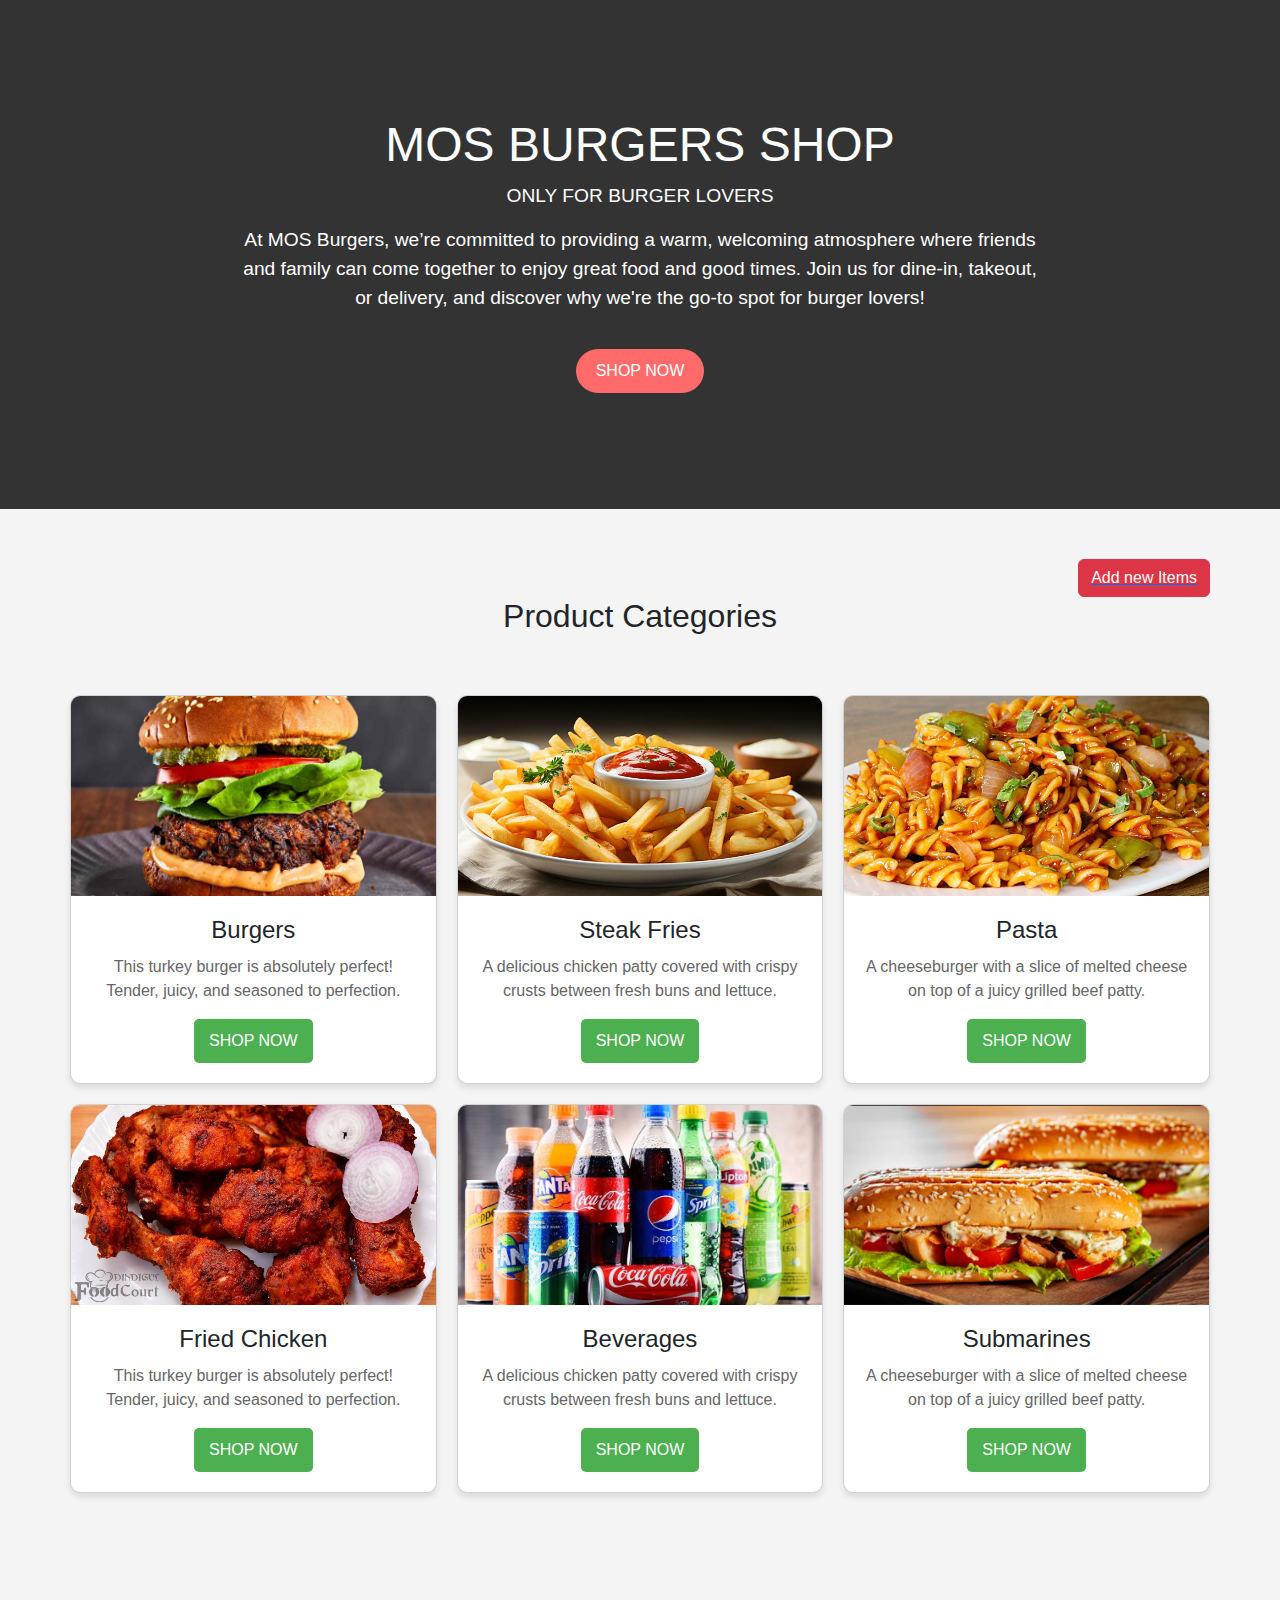
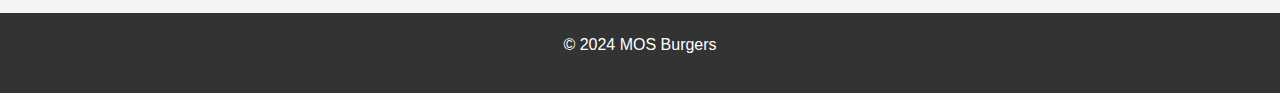
<file: index.html>
<!DOCTYPE html>
<html lang="en">
<head>
    <meta charset="UTF-8">
    <meta name="viewport" content="width=device-width, initial-scale=1.0">
    <link rel="stylesheet" href="https://cdn.jsdelivr.net/npm/bootstrap@5.3.3/dist/css/bootstrap.min.css">
    <title>MOS Burgers</title>
    <link rel="stylesheet" href="CSS/style.css">
</head>
<body>

    <header>
        <div class="hero">
            <div class="hero-content">
                <h1>MOS BURGERS SHOP</h1>
                <p>ONLY FOR BURGER LOVERS</p>
                <p class="details">At MOS Burgers, we’re committed to providing a warm, welcoming atmosphere where friends and family can come together to enjoy great food and good times. Join us for dine-in, takeout, or delivery, and discover why we're the go-to spot for burger lovers!</p>
                <a href="#menu" class="shop-btn">SHOP NOW</a>
            </div>
        </div>
    </header>


    <section id="menu">
        <div>
            <a id="btn-addnewitems" href="addFoodform.html"><button type="button" class="btn btn-danger">Add new Items</button></a>       
         </div>
        <h2>Product Categories</h2>
        <div class="burger-grid" id="food-container">         
        </div>
    </section>
    
</div>


    <footer>
        <p>&copy; 2024 MOS Burgers</p>
    </footer>

    <script src="JS/foods.js"></script>
    
</body>

</html>
</file>
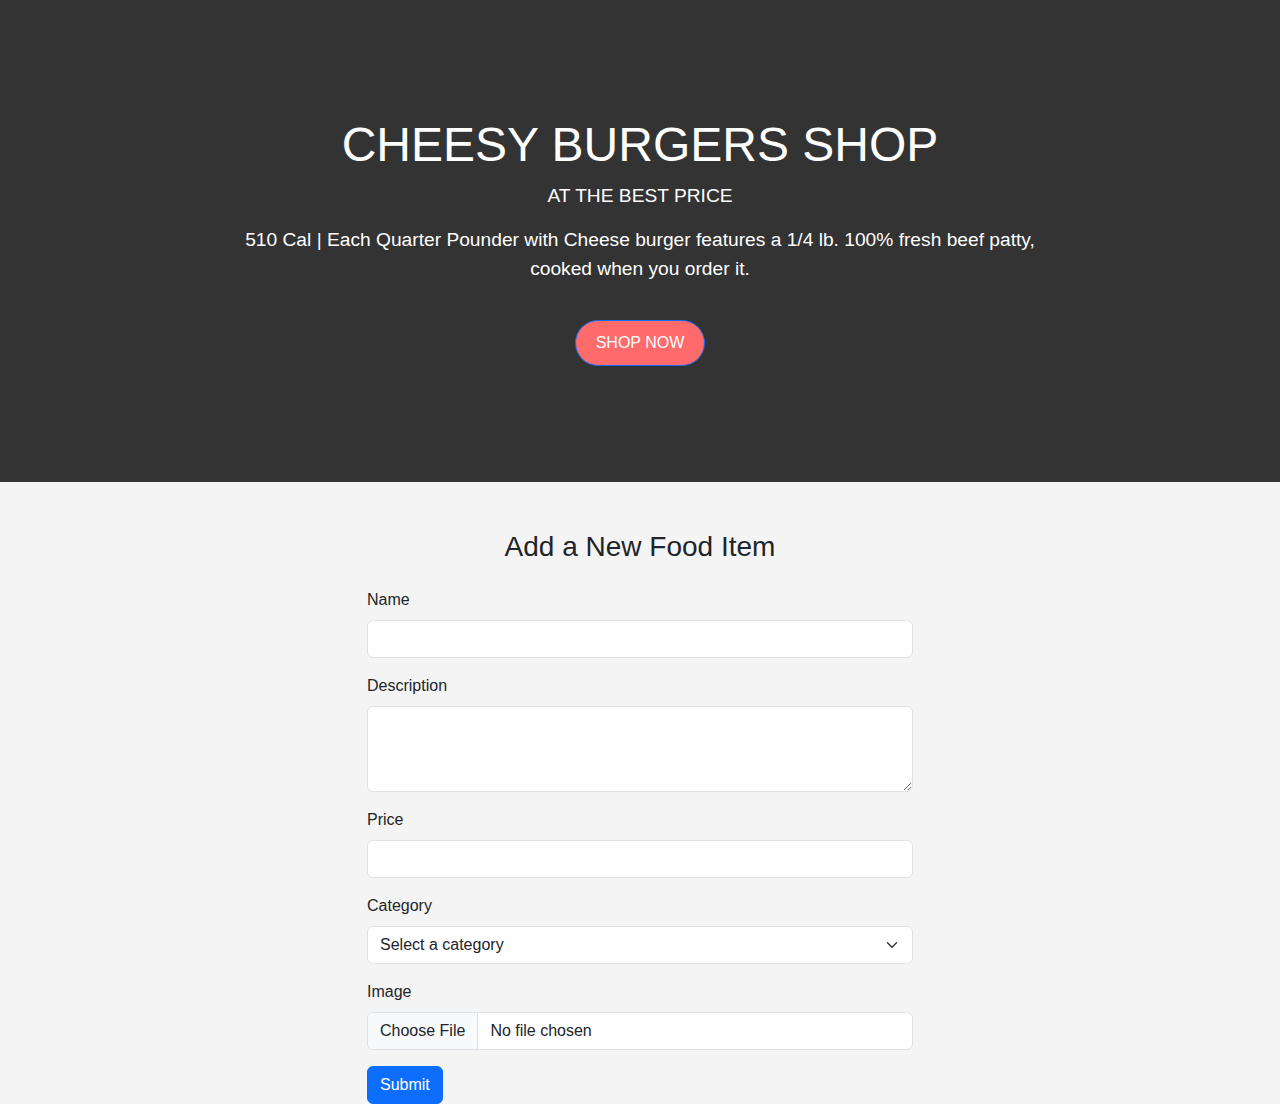
<file: addFoodform.html>
<!DOCTYPE html>
<html lang="en">
<head>
    <meta charset="UTF-8">
    <meta name="viewport" content="width=device-width, initial-scale=1.0">
    <link rel="stylesheet" href="https://cdn.jsdelivr.net/npm/bootstrap@5.3.3/dist/css/bootstrap.min.css">
    <link rel="stylesheet" href="CSS/style.css">
    <title>Add Food Item</title>
</head>
<body>
    <header>
        <div class="hero">
            <div class="hero-content text-center">
                <h1>CHEESY BURGERS SHOP</h1>
                <p>AT THE BEST PRICE</p>
                <p class="details">510 Cal | Each Quarter Pounder with Cheese burger features a 1/4 lb. 100% fresh beef patty, cooked when you order it.</p>
                <a href="#menu" class="shop-btn btn btn-primary">SHOP NOW</a>
            </div>
        </div>
    </header>
    
    <div class="container mt-5">
        <h3 class="text-center mb-4">Add a New Food Item</h3>
        <div class="row justify-content-center">
            <div class="col-md-6">
                <form onsubmit="submitForm(event)">
                    <div class="mb-3">
                        <label for="foodName" class="form-label">Name</label>
                        <input type="text" class="form-control" id="foodName" required>
                    </div>
                    <div class="mb-3">
                        <label for="description" class="form-label">Description</label>
                        <textarea class="form-control" id="description" rows="3" required></textarea>
                    </div>
                    <div class="mb-3">
                        <label for="price" class="form-label">Price</label>
                        <input type="number" class="form-control" id="price" required>
                    </div>
                    <div class="mb-3">
                        <label for="category" class="form-label">Category</label>
                        <select class="form-select" id="category" required>
                            <option value="" disabled selected>Select a category</option>
                            <option value="Burgers">Burgers</option>
                            <option value="Steak Fries">Steak Fries</option>
                            <option value="Pasta">Pasta</option>
                            <option value="Fried Chicken">Fried Chicken</option>
                            <option value="Submarines">Submarines</option>
                        </select>
                    </div>
                    <div class="mb-3">
                        <label for="image" class="form-label">Image</label>
                        <input class="form-control" type="file" id="image" required>
                        <p id="status"></p>
                        <img id="uploadedImage" style="display:none;" />
                    </div>
                    <button type="submit" class="btn btn-primary">Submit</button>
                </form>
            </div>
        </div>
    </div>
    
    <script src="JS/foods.js"></script>
    <script src="https://cdn.jsdelivr.net/npm/bootstrap@5.3.3/dist/js/bootstrap.bundle.min.js"></script>
</body>
</html>
</file>
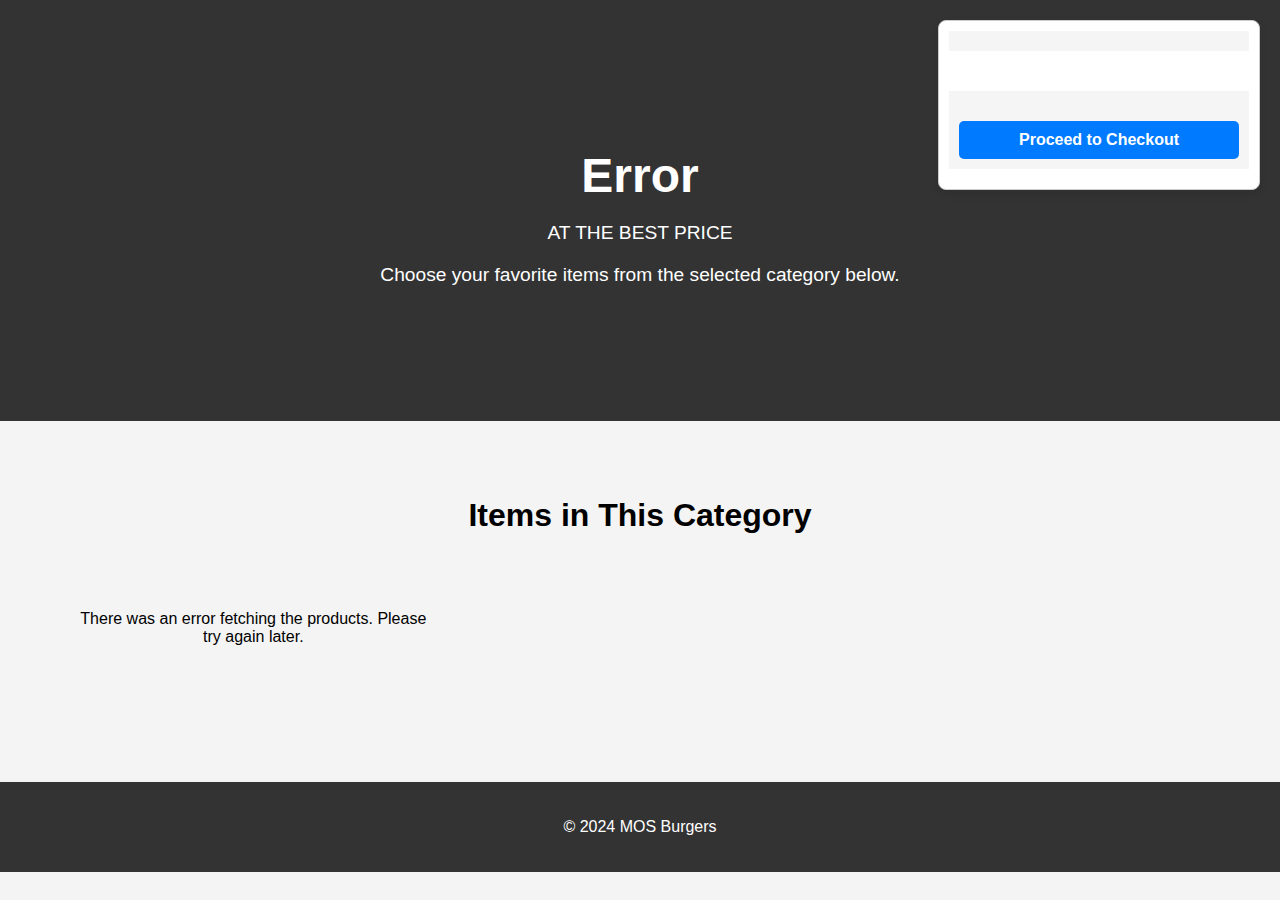
<file: foods.html>
<!DOCTYPE html>
<html lang="en">

<head>
    <meta charset="UTF-8">
    <meta name="viewport" content="width=device-width, initial-scale=1.0">
    <title>MOS Burgers - Food Items</title>
    <link rel="stylesheet" href="CSS/style.css">
</head>

<body>
    <header>
        <div class="hero">
            <div class="hero-content">
                <h1 id="category-name">Food Items</h1>
                <p>AT THE BEST PRICE</p>
                <p class="details">Choose your favorite items from the selected category below.</p>
            </div>
        </div>
    </header>

    <section id="menu">
        <h2>Items in This Category</h2>
        <div class="burger-grid" id="food-container">
            <!-- Food items will be rendered dynamically here -->
        </div>
    </section>

    <!-- Cart Section -->
    <div class="cart" id="cart">
        <div class="cart-header">
            
        </div>
        <div class="cart-items" id="cart-items">
            <!-- Render cart items here -->
        </div>
        <div class="cart-footer">
            <div class="subtotal" id="subtotal"></div>
            <div class="checkout" onclick="window.location.href='checkout.html'">Proceed to Checkout</div>
        </div>
    </div>
    
    <footer>
        <p>&copy; 2024 MOS Burgers</p>
    </footer>

    <script src="JS/foods.js"></script>
    <script src="JS/displayfoods.js"></script>
    <script src="JS/cart.js"></script>
</body>

</html>
</file>
<file: CSS/style.css>
/* Global styles */
body {
    font-family: 'Arial', sans-serif;
    margin: 0;
    padding: 0;
    background-color: #f4f4f4;
}

/* Header / Hero Section */
header {
    background-color: #333;
    color: white;
    text-align: center;
    padding: 1rem;
}

.hero {
    background-image: url('https://img.freepik.com/premium-photo/hamburger-with-picture-word-burger-it_111797-1442.jpg?w=826');
    background-size: cover;
    background-position: center;
    padding: 100px 0;
    color: white;
}

.hero-content {
    max-width: 800px;
    margin: 0 auto;
    text-align: center;
}

.hero h1 {
    font-size: 3rem;
    margin-bottom: 0.5rem;
}

.hero p {
    font-size: 1.2rem;
}

.shop-btn {
    display: inline-block;
    padding: 10px 20px;
    background-color: #ff6b6b;
    color: white;
    text-decoration: none;
    border-radius: 25px;
    margin-top: 20px;
}

/* Menu section styles */
#menu {
    padding: 50px;
    text-align: center;
}

#menu h2 {
    font-size: 2rem;
    margin-bottom: 40px;
}

.burger-grid {
    display: grid;
    grid-template-columns: repeat(auto-fill, minmax(300px, 1fr));
    gap: 20px;
    padding: 20px;
}

/* Card styles */
.card {
    background-color: white;
    border-radius: 10px;
    box-shadow: 0 4px 6px rgba(0, 0, 0, 0.1);
    overflow: hidden;
    transition: transform 0.3s ease;
}

.card img {
    width: 100%;
    height: 200px;
    object-fit: cover;
}

.card-content {
    padding: 20px;
}

.card-content h3 {
    font-size: 1.5rem;
    margin-bottom: 10px;
}

.card-content p {
    font-size: 1rem;
    color: #666;
}

.cart {
    position: fixed;
    top: 20%;
    right: 20px;
    width: 300px;
    background-color: #f8f8f8;
    border: 1px solid #ccc;
    box-shadow: 0 4px 8px rgba(0, 0, 0, 0.1);
    padding: 10px;
    z-index: 1000;
}

.cart-header, .cart-footer {
    font-weight: bold;
    margin-bottom: 10px;
}

.cart-items {
    max-height: 300px;
    overflow-y: auto;
    margin-bottom: 10px;
}

.cart-item {
    display: flex;
    justify-content: space-between;
    align-items: center;
    margin-bottom: 10px;
    border-bottom: 1px solid #ccc;
    padding-bottom: 5px;
}

.item-info {
    display: flex;
    align-items: center;
    cursor: pointer;
}

.item-info img {
    width: 40px;
    height: 40px;
    margin-right: 10px;
}

.units {
    display: flex;
    align-items: center;
}

.units .btn {
    background-color: #ccc;
    border: none;
    padding: 5px;
    cursor: pointer;
}

.units .btn:hover {
    background-color: #aaa;
}

.units .number {
    margin: 0 10px;
}


.enabled-btn {
    background-color: #4CAF50;
    color: white;
    padding: 10px 15px;
    border: none;
    border-radius: 5px;
    cursor: pointer;
}

.enabled-btn:hover {
    background-color: #45a049;
}

/* Footer styles */
footer {
    text-align: center;
    padding: 20px;
    background-color: #333;
    color: white;
    margin-top: 50px;
}

/* Cart Styles */
.cart {
    position: fixed;
    top: 20px; /* Adjust as needed */
    right: 20px; /* Adjust as needed */
    width: 300px; /* Width of the cart */
    background-color: #fff; /* Background color */
    box-shadow: 0 4px 8px rgba(0, 0, 0, 0.1); /* Shadow for a lifted look */
    border-radius: 8px; /* Rounded corners */
    overflow: hidden; /* Prevents overflow */
    z-index: 1000; /* Ensure it appears above other content */
}

.cart-header {
    background-color: #f5f5f5; /* Header background color */
    padding: 10px;
    font-weight: bold; /* Make header text bold */
    text-align: center; /* Center align header text */
}

.cart-items {
    max-height: 400px; /* Maximum height of cart items area */
    overflow-y: auto; /* Allow scrolling if too many items */
    padding: 10px; /* Padding inside the cart items area */
}

.cart-item {
    display: flex; /* Flexbox for layout */
    align-items: center; /* Center items vertically */
    margin-bottom: 10px; /* Space between items */
    border-bottom: 1px solid #ddd; /* Divider line between items */
    padding-bottom: 10px; /* Padding for items */
}

.cart-item img {
    width: 50px; /* Fixed width for images */
    height: 50px; /* Fixed height for images */
    object-fit: cover; /* Cover the space without distortion */
    margin-right: 10px; /* Space between image and text */
}

.cart-item-details {
    flex: 1; /* Take remaining space */
}

.cart-item-details h4 {
    margin: 0; /* Remove default margin */
    font-size: 16px; /* Font size for item name */
}

.cart-item-details p {
    margin: 5px 0; /* Space between paragraphs */
}

.cart-footer {
    padding: 10px; /* Padding for footer */
    background-color: #f5f5f5; /* Footer background color */
    text-align: center; /* Center align footer text */
    font-weight: bold; /* Make footer text bold */
}

.subtotal {
    margin-bottom: 10px; /* Space below subtotal */
}

.checkout {
    background-color: #007bff; /* Checkout button color */
    color: white; /* Button text color */
    padding: 10px; /* Padding for button */
    border-radius: 5px; /* Rounded corners for button */
    cursor: pointer; /* Pointer cursor on hover */
}

.checkout:hover {
    background-color: #0056b3; /* Darker blue on hover */
}
/* Styles for the checkout table */
#checkoutTable {
    width: 100%;
    border-collapse: collapse;
    margin: 20px 0;
    font-size: 18px;
    text-align: left;
    background-color: #f9f9f9;
}

#checkoutTable thead tr {
    background-color: #333;
    color: #fff;
}

#checkoutTable th,
#checkoutTable td {
    border: 1px solid #ddd;
    padding: 12px;
}

#checkoutTable tbody tr:nth-child(even) {
    background-color: #f2f2f2;
}

#checkoutTable tbody tr:hover {
    background-color: #ddd;
}

/* Subtotal section */
.subtotal {
    margin-right: 20px;
    margin-top: 20px;
    font-size: 20px;
    font-weight: bold;
    text-align: right;
}

.subtotal strong {
    color: #333;
}

#btn-addnewitems{
    display: flex;
    justify-content: end;
    padding-right: 20px;
}

#ConfirmOrder{
    display: flex;
    justify-content: end;
    padding-right: 20px;
    margin-bottom: 20px;
}
</file>
